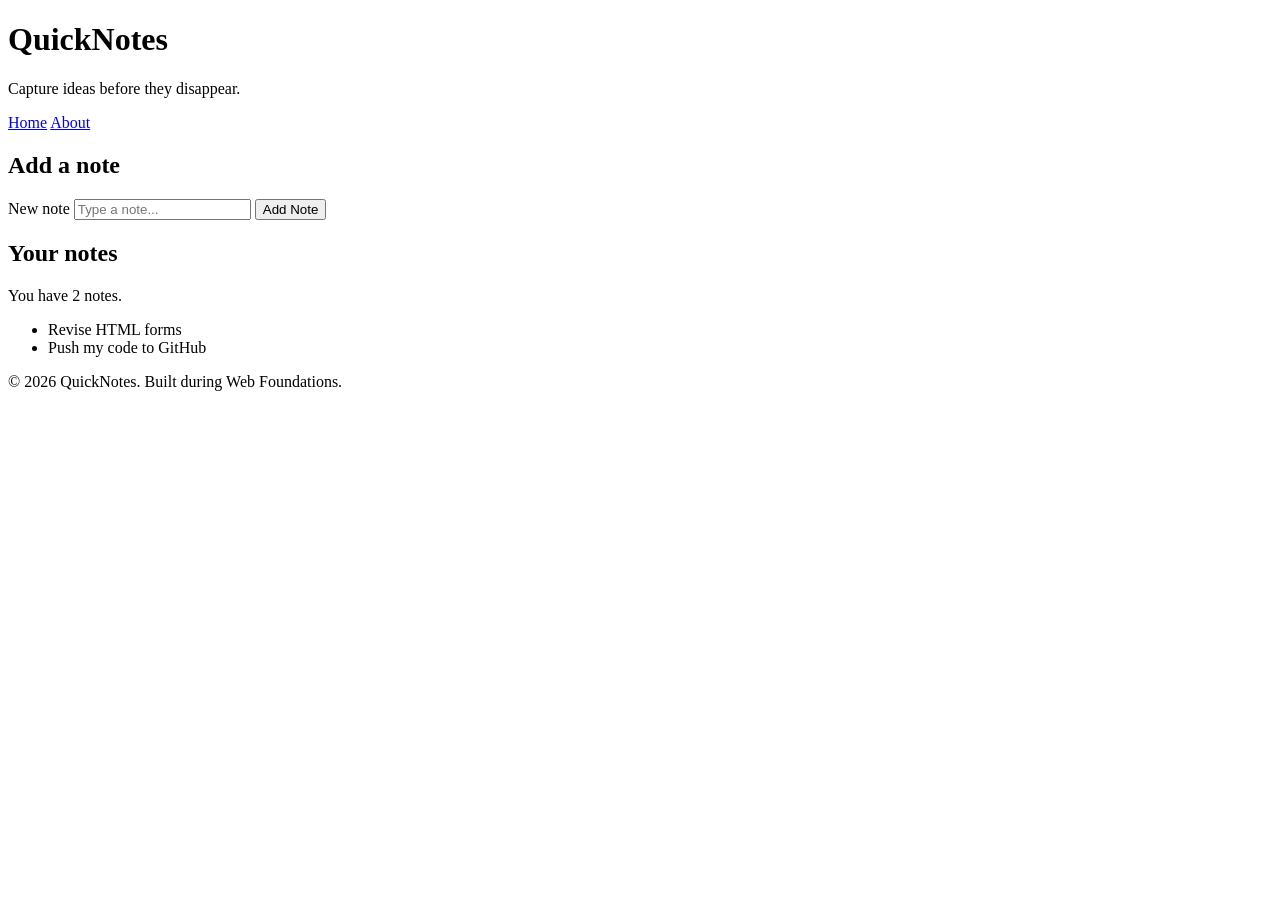
<file: day1/index.html>
<!DOCTYPE html>
<html lang="en">
  <head>
    <meta charset="UTF-8" />
    <meta name="viewport" content="width=device-width, initial-scale=1.0" />
    <title>QuickNotes</title>
  </head>
  <body>
    <header>
      <h1>QuickNotes</h1>
      <p>Capture ideas before they disappear.</p>

      <nav>
        <a href="index.html">Home</a>
        <a href="about.html">About</a>
      </nav>
    </header>

    <main>
      <section>
        <h2>Add a note</h2>
        <form id="note-form">
          <label for="note-input">New note</label>
          <input
            type="text"
            id="note-input"
            placeholder="Type a note..."
          />
          <button type="submit">Add Note</button>
        </form>
      </section>

      <section>
        <h2>Your notes</h2>
        <p id="note-count">You have 2 notes.</p>
        <ul id="notes-list">
          <li>Revise HTML forms</li>
          <li>Push my code to GitHub</li>
        </ul>
      </section>
    </main>

    <footer>
      <p>&copy; 2026 QuickNotes. Built during Web Foundations.</p>
    </footer>
  </body>
</html>
</file>
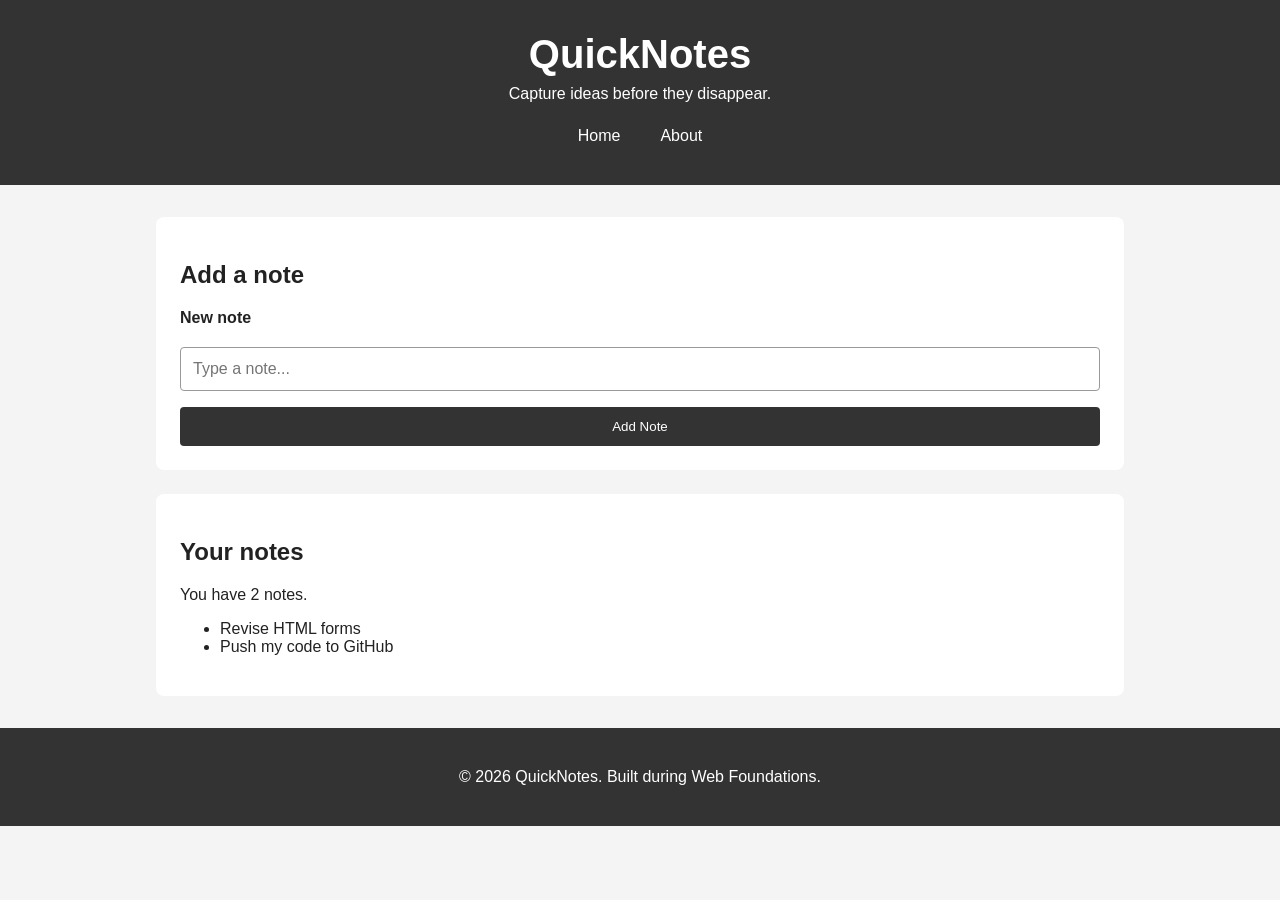
<file: day2/index.html>
<!DOCTYPE html>
<html lang="en">
  <head>
    <meta charset="UTF-8" />
    <meta name="viewport" content="width=device-width, initial-scale=1.0" />
    <title>QuickNotes</title>
    <link rel="stylesheet" href="style.css"/>
  </head>
  <body>
    <header>
      <h1>QuickNotes</h1>
      <p>Capture ideas before they disappear.</p>

      <nav>
        <a href="index.html">Home</a>
        <a href="about.html">About</a>
      </nav>
    </header>

    <main>
      <section>
        <h2>Add a note</h2>
        <form id="note-form">
          <label for="note-input">New note</label>
          <input
            type="text"
            id="note-input"
            placeholder="Type a note..."
          />
          <button type="submit">Add Note</button>
        </form>
      </section>

      <section>
        <h2>Your notes</h2>
        <p id="note-count">You have 2 notes.</p>
        <ul id="notes-list">
          <li>Revise HTML forms</li>
          <li>Push my code to GitHub</li>
        </ul>
      </section>
    </main>

    <footer>
      <p>&copy; 2026 QuickNotes. Built during Web Foundations.</p>
    </footer>
  </body>
</html>
</file>
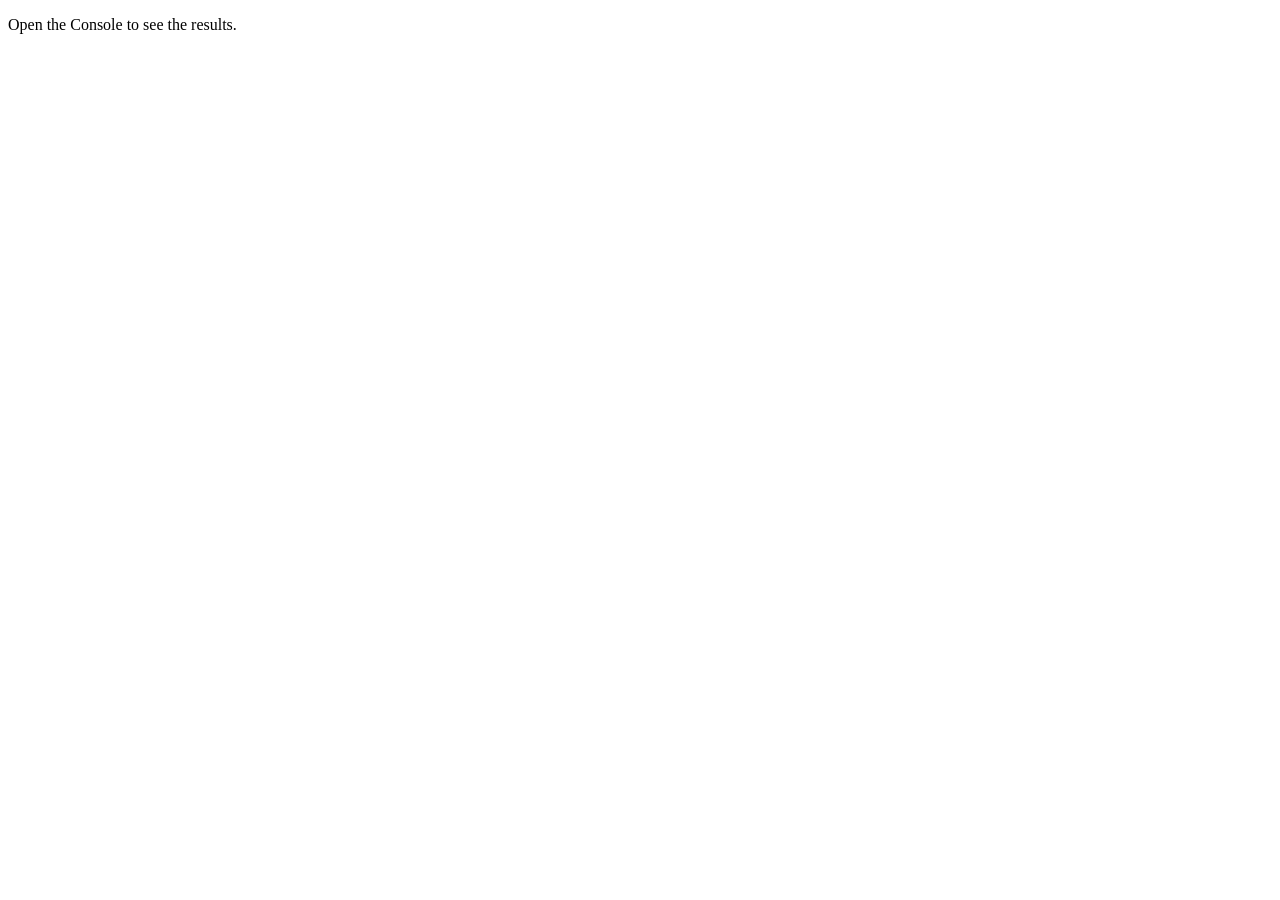
<file: day3/index.html>
<!DOCTYPE html>
<html lang="en">
  <head>
    <meta charset="UTF-8" />
    <meta name="viewport" content="width=device-width, initial-scale=1.0" />
    <title>Notes Toolkit</title>
    <script src="script.js" defer></script>
  </head>
  <body>
    <p>Open the Console to see the results.</p>
  </body>
</html>
</file>
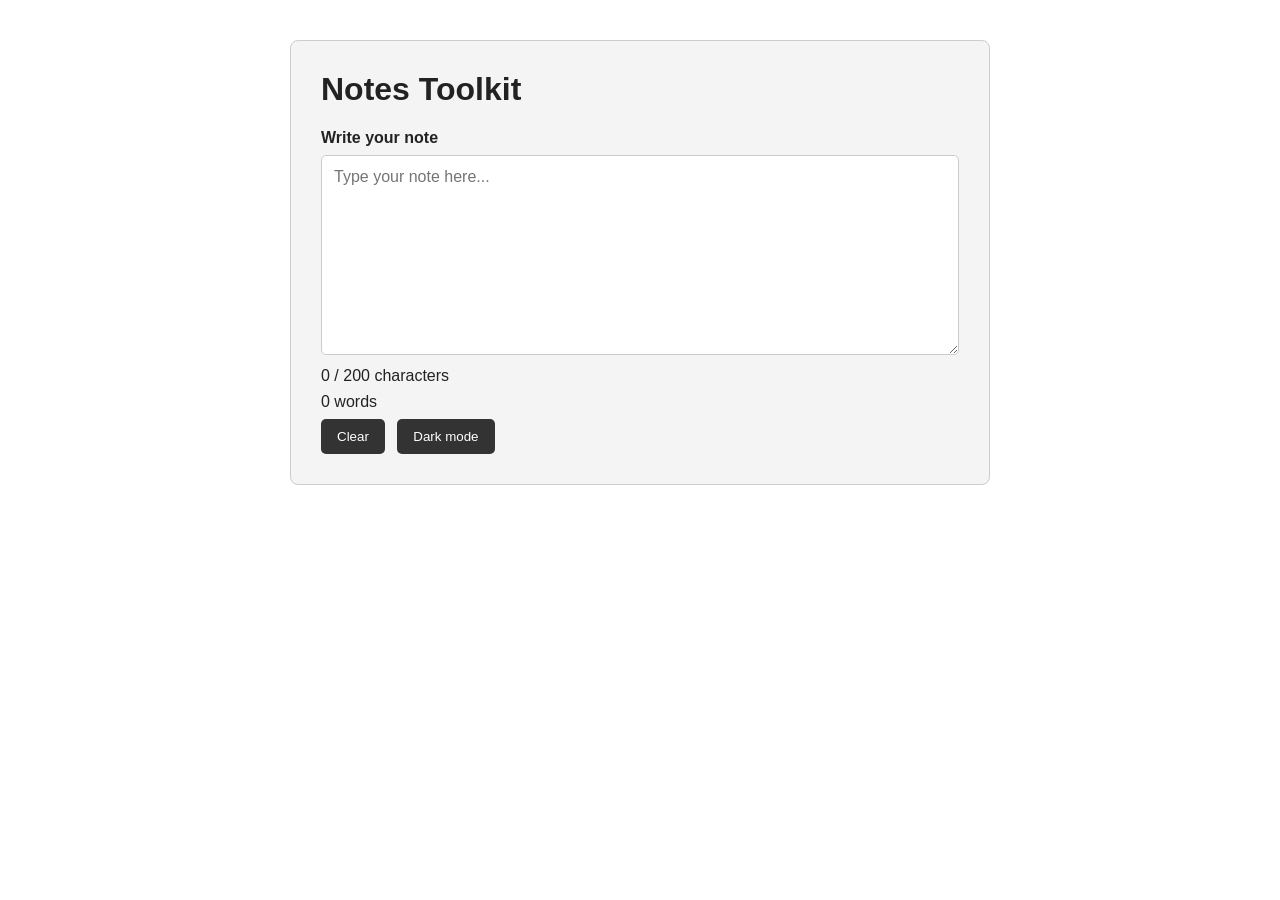
<file: day4/index.html>
<!DOCTYPE html>
<html lang="en">
  <head>
    <meta charset="UTF-8" />
    <meta name="viewport" content="width=device-width, initial-scale=1.0" />
    <title>Notes Toolkit</title>
    <link rel="stylesheet" href="style.css" />
    <script src="script.js" defer></script>
  </head>
  <body>
    <main>
      <h1>Notes Toolkit</h1>

      <label for="note-text">Write your note</label>
      <textarea
        id="note-text"
        maxlength="200"
        placeholder="Type your note here..."
      ></textarea>

      <p id="char-count">0 / 200 characters</p>
      <p id="word-count">0 words</p>

      <button id="clear-btn" type="button">Clear</button>
      <button id="theme-toggle" type="button">Dark mode</button>
    </main>
  </body>
</html>
</file>
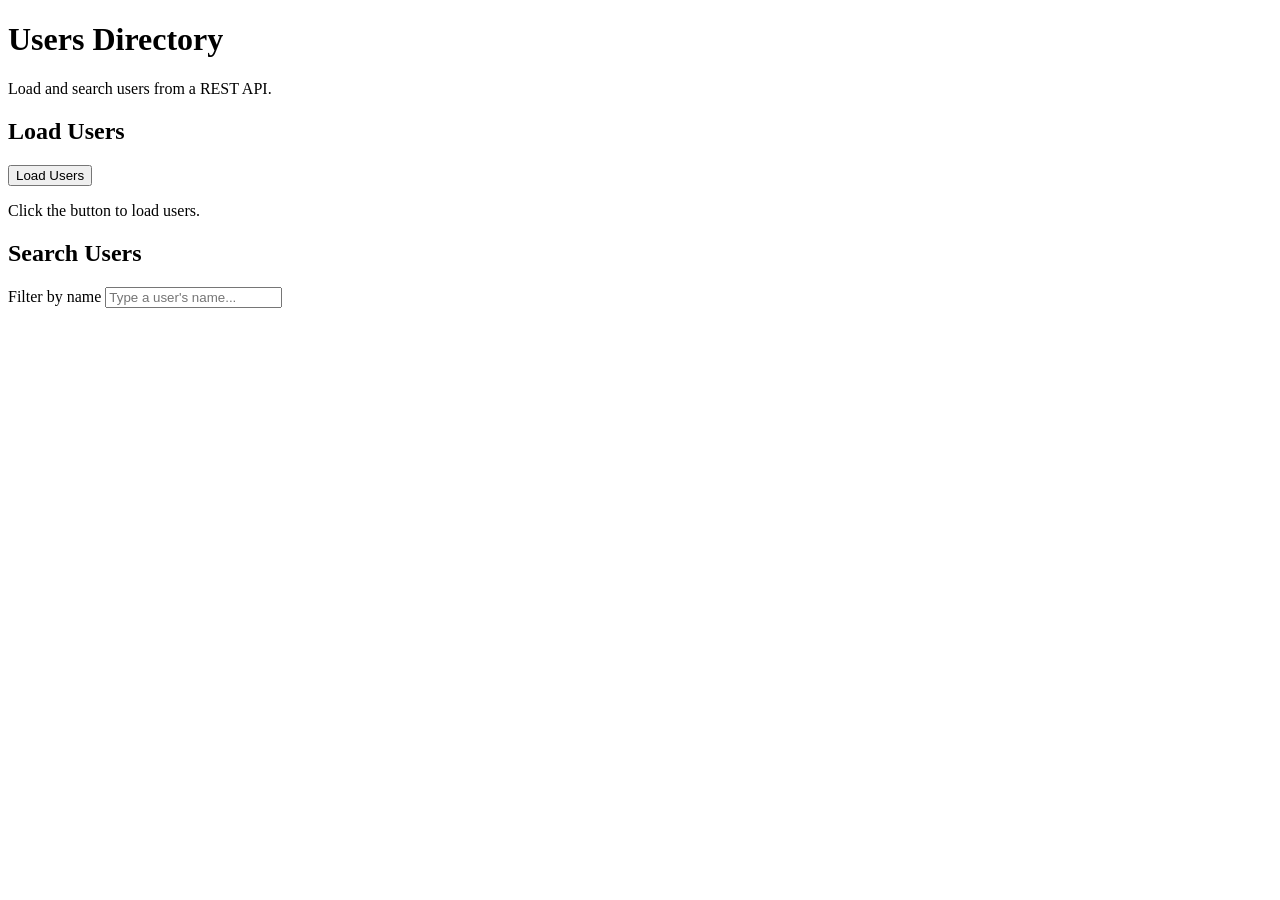
<file: day5/index.html>
<!DOCTYPE html>
<html lang="en">
<head>
  <meta charset="UTF-8">
  <meta name="viewport" content="width=device-width, initial-scale=1.0">
  <title>Day 5 - Users API</title>

  <script src="users.js" defer></script>
</head>

<body>
  <header>
    <h1>Users Directory</h1>
    <p>Load and search users from a REST API.</p>
  </header>

  <main>
    <section>
      <h2>Load Users</h2>

      <button id="load-users" type="button">
        Load Users
      </button>

      <p id="status">Click the button to load users.</p>
    </section>

    <section>
      <h2>Search Users</h2>

      <label for="filter-input">Filter by name</label>

      <input
        type="search"
        id="filter-input"
        placeholder="Type a user's name..."
      >

      <ul id="users-list"></ul>
    </section>
  </main>
</body>
</html>
</file>
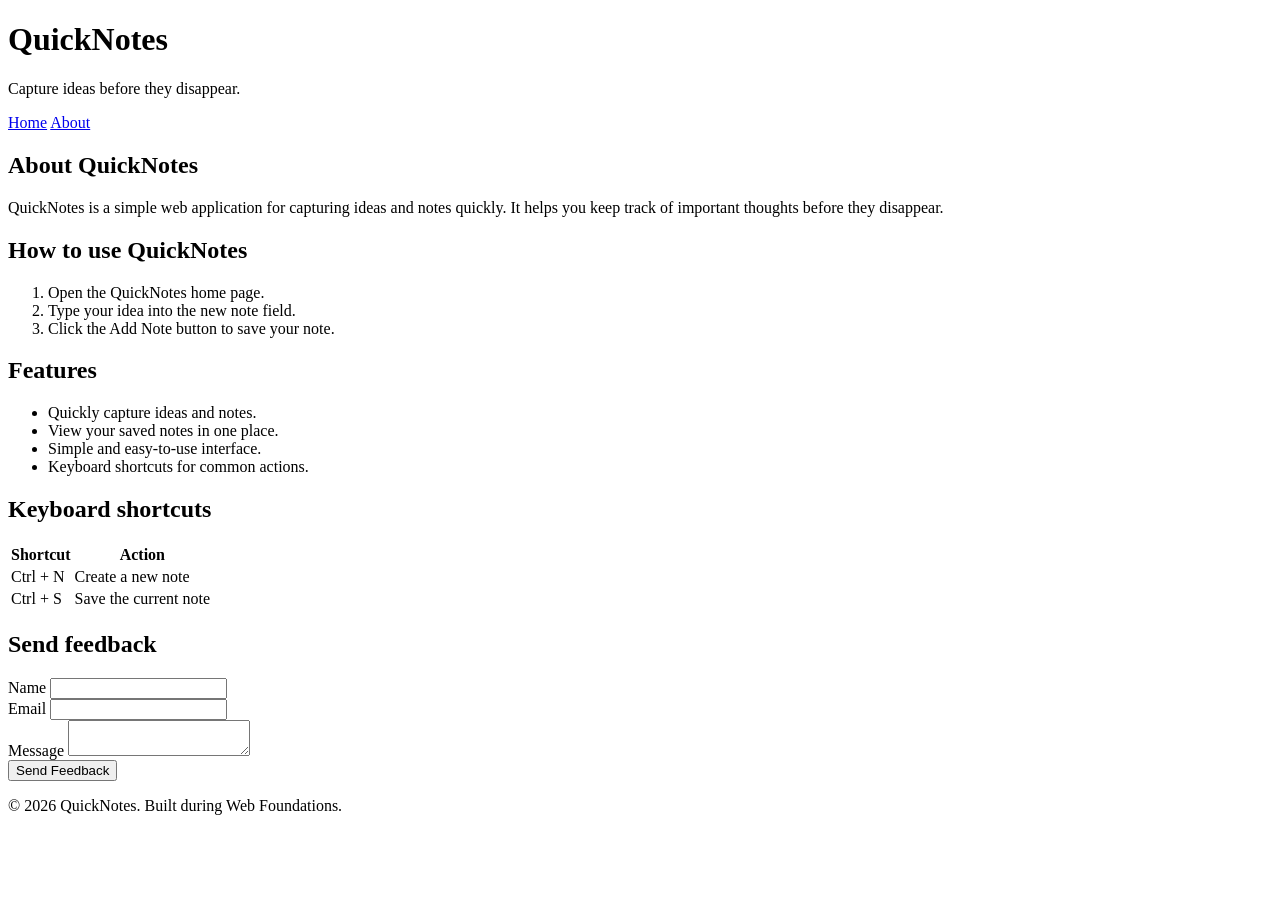
<file: day1/about.html>
<!DOCTYPE html>
<html lang="en">
  <head>
    <meta charset="UTF-8" />
    <meta name="viewport" content="width=device-width, initial-scale=1.0" />
    <title>About QuickNotes</title>
  </head>
  <body>
    <header>
      <h1>QuickNotes</h1>
      <p>Capture ideas before they disappear.</p>

      <nav>
        <a href="index.html">Home</a>
        <a href="about.html">About</a>
      </nav>
    </header>

    <main>
      <h2>About QuickNotes</h2>

      <p>
        QuickNotes is a simple web application for capturing ideas and notes
        quickly. It helps you keep track of important thoughts before they
        disappear.
      </p>

      <section>
        <h2>How to use QuickNotes</h2>

        <ol>
          <li>Open the QuickNotes home page.</li>
          <li>Type your idea into the new note field.</li>
          <li>Click the Add Note button to save your note.</li>
        </ol>
      </section>

      <section>
        <h2>Features</h2>

        <ul>
          <li>Quickly capture ideas and notes.</li>
          <li>View your saved notes in one place.</li>
          <li>Simple and easy-to-use interface.</li>
          <li>Keyboard shortcuts for common actions.</li>
        </ul>
      </section>

      <section>
        <h2>Keyboard shortcuts</h2>

        <table>
          <thead>
            <tr>
              <th>Shortcut</th>
              <th>Action</th>
            </tr>
          </thead>
          <tbody>
            <tr>
              <td>Ctrl + N</td>
              <td>Create a new note</td>
            </tr>
            <tr>
              <td>Ctrl + S</td>
              <td>Save the current note</td>
            </tr>
          </tbody>
        </table>
      </section>

      <section>
        <h2>Send feedback</h2>

        <form>
          <div>
            <label for="name">Name</label>
            <input type="text" id="name" name="name" required />
          </div>

          <div>
            <label for="email">Email</label>
            <input type="email" id="email" name="email" required />
          </div>

          <div>
            <label for="message">Message</label>
            <textarea id="message" name="message" required></textarea>
          </div>

          <button type="submit">Send Feedback</button>
        </form>
      </section>
    </main>

    <footer>
      <p>&copy; 2026 QuickNotes. Built during Web Foundations.</p>
    </footer>
  </body>
</html>
</file>
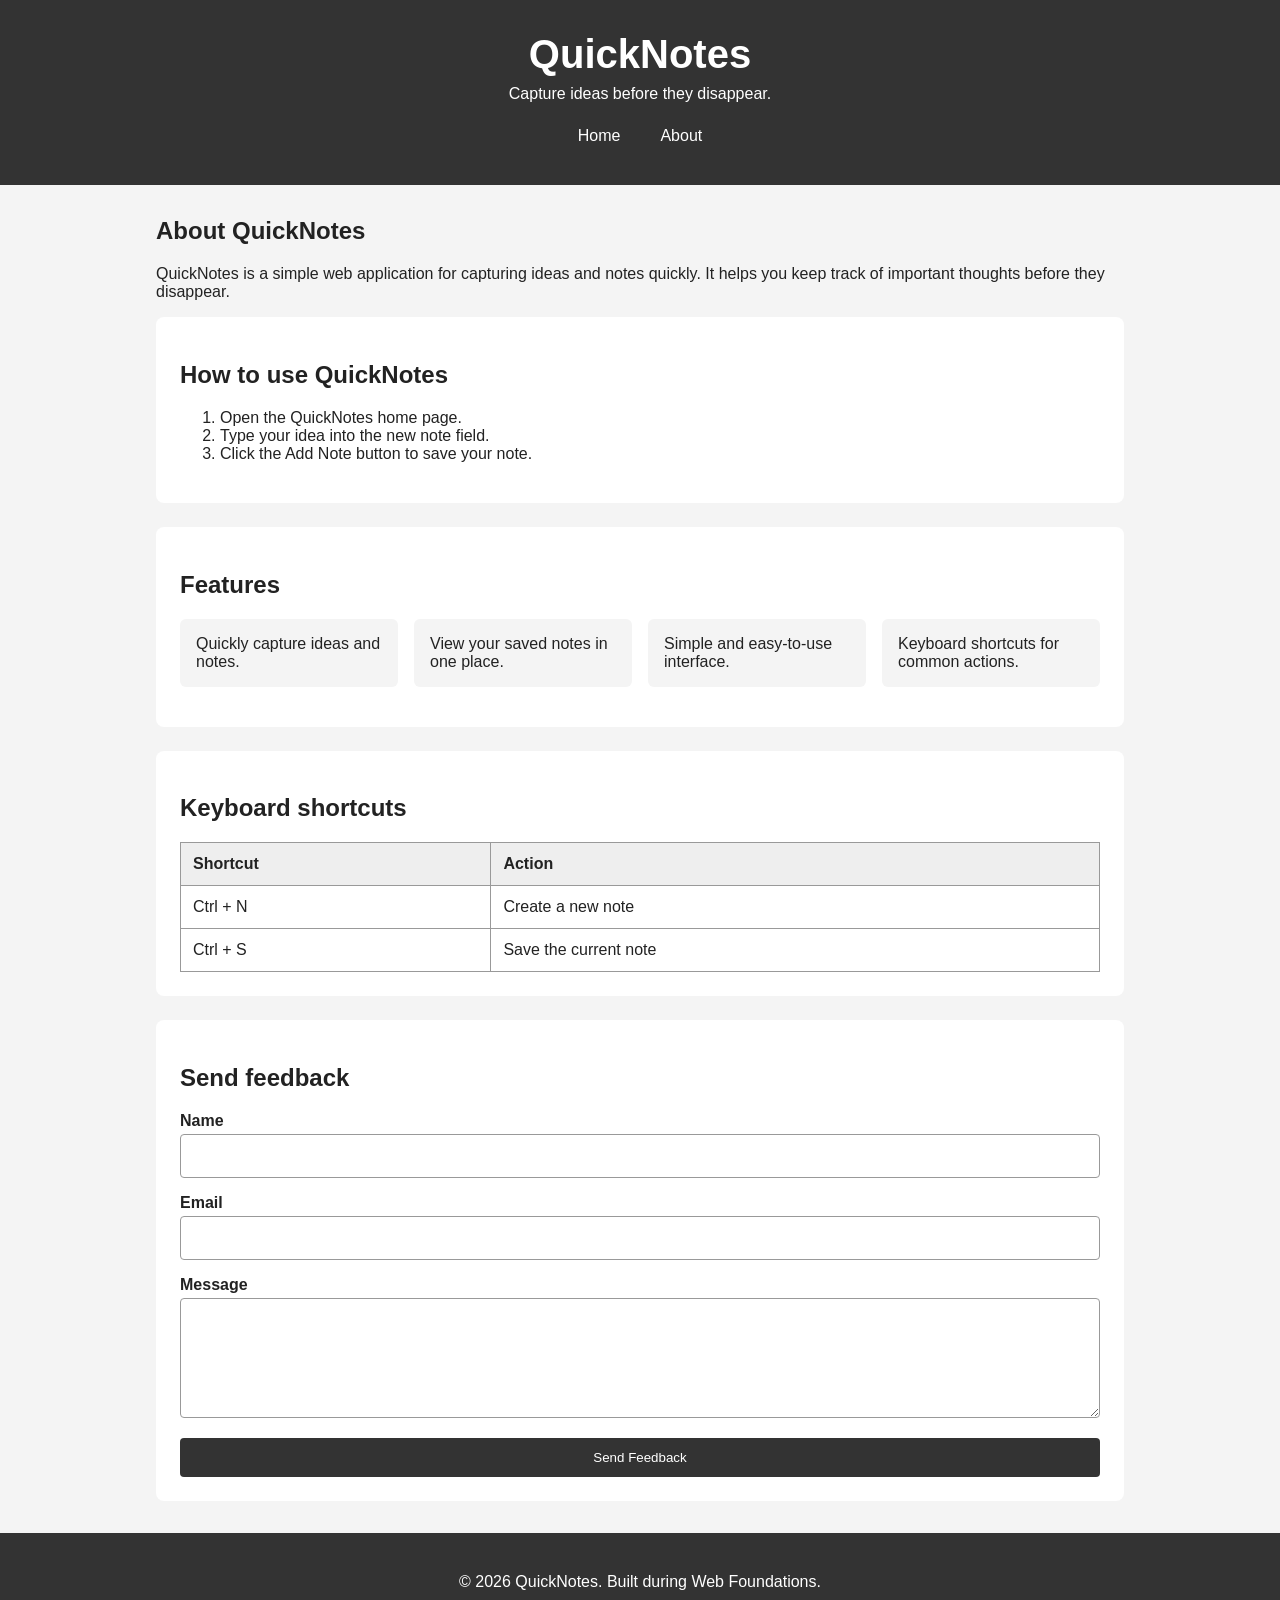
<file: day2/about.html>
<!DOCTYPE html>
<html lang="en">
  <head>
    <meta charset="UTF-8" />
    <meta name="viewport" content="width=device-width, initial-scale=1.0" />
    <title>About QuickNotes</title>
    <link rel="stylesheet" href="style.css"/>
  </head>
  <body>
    <header>
      <h1>QuickNotes</h1>
      <p>Capture ideas before they disappear.</p>

      <nav>
        <a href="index.html">Home</a>
        <a href="about.html">About</a>
      </nav>
    </header>

    <main>
      <h2>About QuickNotes</h2>

      <p>
        QuickNotes is a simple web application for capturing ideas and notes
        quickly. It helps you keep track of important thoughts before they
        disappear.
      </p>

      <section>
        <h2>How to use QuickNotes</h2>

        <ol>
          <li>Open the QuickNotes home page.</li>
          <li>Type your idea into the new note field.</li>
          <li>Click the Add Note button to save your note.</li>
        </ol>
      </section>

      <section>
        <h2>Features</h2>

        <ul class="features">
          <li>Quickly capture ideas and notes.</li>
          <li>View your saved notes in one place.</li>
          <li>Simple and easy-to-use interface.</li>
          <li>Keyboard shortcuts for common actions.</li>
        </ul>
      </section>

      <section>
        <h2>Keyboard shortcuts</h2>

        <table>
          <thead>
            <tr>
              <th>Shortcut</th>
              <th>Action</th>
            </tr>
          </thead>
          <tbody>
            <tr>
              <td>Ctrl + N</td>
              <td>Create a new note</td>
            </tr>
            <tr>
              <td>Ctrl + S</td>
              <td>Save the current note</td>
            </tr>
          </tbody>
        </table>
      </section>

      <section>
        <h2>Send feedback</h2>

        <form>
          <div>
            <label for="name">Name</label>
            <input type="text" id="name" name="name" required />
          </div>

          <div>
            <label for="email">Email</label>
            <input type="email" id="email" name="email" required />
          </div>

          <div>
            <label for="message">Message</label>
            <textarea id="message" name="message" required></textarea>
          </div>

          <button type="submit">Send Feedback</button>
        </form>
      </section>
    </main>

    <footer>
      <p>&copy; 2026 QuickNotes. Built during Web Foundations.</p>
    </footer>
  </body>
</html>
</file>
<file: day2/style.css>
/* Box-sizing reset */
* {
  box-sizing: border-box;
}

/* Base styles */
body {
  margin: 0;
  font-family: Arial, sans-serif;
/o  line-height: 1.6;
  background-color: #f4f4f4;
  color: #222;
}

/* Header */
header {
  background-color: #333;
  color: white;
  text-align: center;
  padding: 2rem 1rem;
}

header h1 {
  margin: 0;
  font-size: 2.5rem;
}

header p {
  margin: 0.5rem 0 1rem;
}

/* Navigation */
nav {
  display: flex;
  justify-content: center;
  align-items: center;
  gap: 16px;
}

nav a {
  color: white;
  text-decoration: none;
  padding: 0.5rem 0.75rem;
  transition: background-color 0.3s ease, color 0.3s ease;
}

nav a:hover {
  background-color: white;
  color: #333;
}

/* Main content */
main {
  max-width: 1000px;
  margin: 2rem auto;
  padding: 0 1rem;
}

/* Sections */
section {
  background-color: white;
  padding: 1.5rem;
  margin-bottom: 1.5rem;
  border-radius: 8px;
}

/* Features grid */
.features {
  display: grid;
  grid-template-columns: repeat(auto-fit, minmax(180px, 1fr));
  gap: 16px;
  padding: 0;
  list-style: none;
}

.features li {
  background-color: #f4f4f4;
  padding: 1rem;
  border-radius: 6px;
}

/* Table */
table {
  width: 100%;
  border-collapse: collapse;
}

th,
td {
  border: 1px solid #999;
  padding: 0.75rem;
  text-align: left;
}

th {
  background-color: #eee;
}

/* Feedback form */
form {
  display: flex;
  flex-direction: column;
  gap: 1rem;
}

label {
  display: block;
  margin-bottom: 0.25rem;
  font-weight: bold;
}

input,
textarea {
  width: 100%;
  padding: 0.75rem;
  font: inherit;
  border: 1px solid #999;
  border-radius: 4px;
}

textarea {
  min-height: 120px;
  resize: vertical;
}

/* Buttons */
button {
  padding: 0.75rem 1rem;
  border: none;
  border-radius: 4px;
  background-color: #333;
  color: white;
  cursor: pointer;
  transition: background-color 0.3s ease, transform 0.2s ease;
}

button:hover {
  background-color: #555;
  transform: translateY(-2px);
}

/* Footer */
footer {
  text-align: center;
  padding: 1.5rem;
  background-color: #333;
  color: white;
}

/* Responsive design */
@media (max-width: 600px) {
  header {
    padding: 1.25rem 0.75rem;
  }

  header h1 {
    font-size: 2rem;
  }

  header p {
    font-size: 0.9rem;
  }

  main {
    margin: 1rem auto;
    padding: 0 0.75rem;
  }

  section {
    padding: 1rem;
  }
}
</file>
<file: day4/style.css>
:root {
  --background: #ffffff;
  --text: #222222;
  --card: #f4f4f4;
  --border: #cccccc;
  --button: #333333;
  --button-text: #ffffff;
  --warning: orange;
  --over: red;
}

body.dark {
  --background: #222222;
  --text: #eeeeee;
  --card: #333333;
  --border: #555555;
  --button: #eeeeee;
  --button-text: #222222;
  --warning: orange;
  --over: red;
}

* {
  box-sizing: border-box;
}

body {
  margin: 0;
  font-family: Arial, sans-serif;
  background-color: var(--background);
  color: var(--text);
  transition: background-color 0.3s ease, color 0.3s ease;
}

main {
  max-width: 700px;
  margin: 40px auto;
  padding: 30px;
  background-color: var(--card);
  border: 1px solid var(--border);
  border-radius: 8px;
}

h1 {
  margin-top: 0;
}

label {
  display: block;
  margin-bottom: 8px;
  font-weight: bold;
}

textarea {
  width: 100%;
  min-height: 200px;
  padding: 12px;
  border: 1px solid var(--border);
  border-radius: 5px;
  background-color: var(--background);
  color: var(--text);
  font: inherit;
  resize: vertical;
}

p {
  margin: 8px 0;
}

button {
  margin-right: 8px;
  padding: 10px 16px;
  border: none;
  border-radius: 5px;
  background-color: var(--button);
  color: var(--button-text);
  cursor: pointer;
  transition: opacity 0.2s ease, transform 0.2s ease;
}

button:hover {
  opacity: 0.8;
  transform: translateY(-1px);
}

.warning {
  color: var(--warning);
}

.over {
  color: var(--over);
  font-weight: bold;
}
</file>
